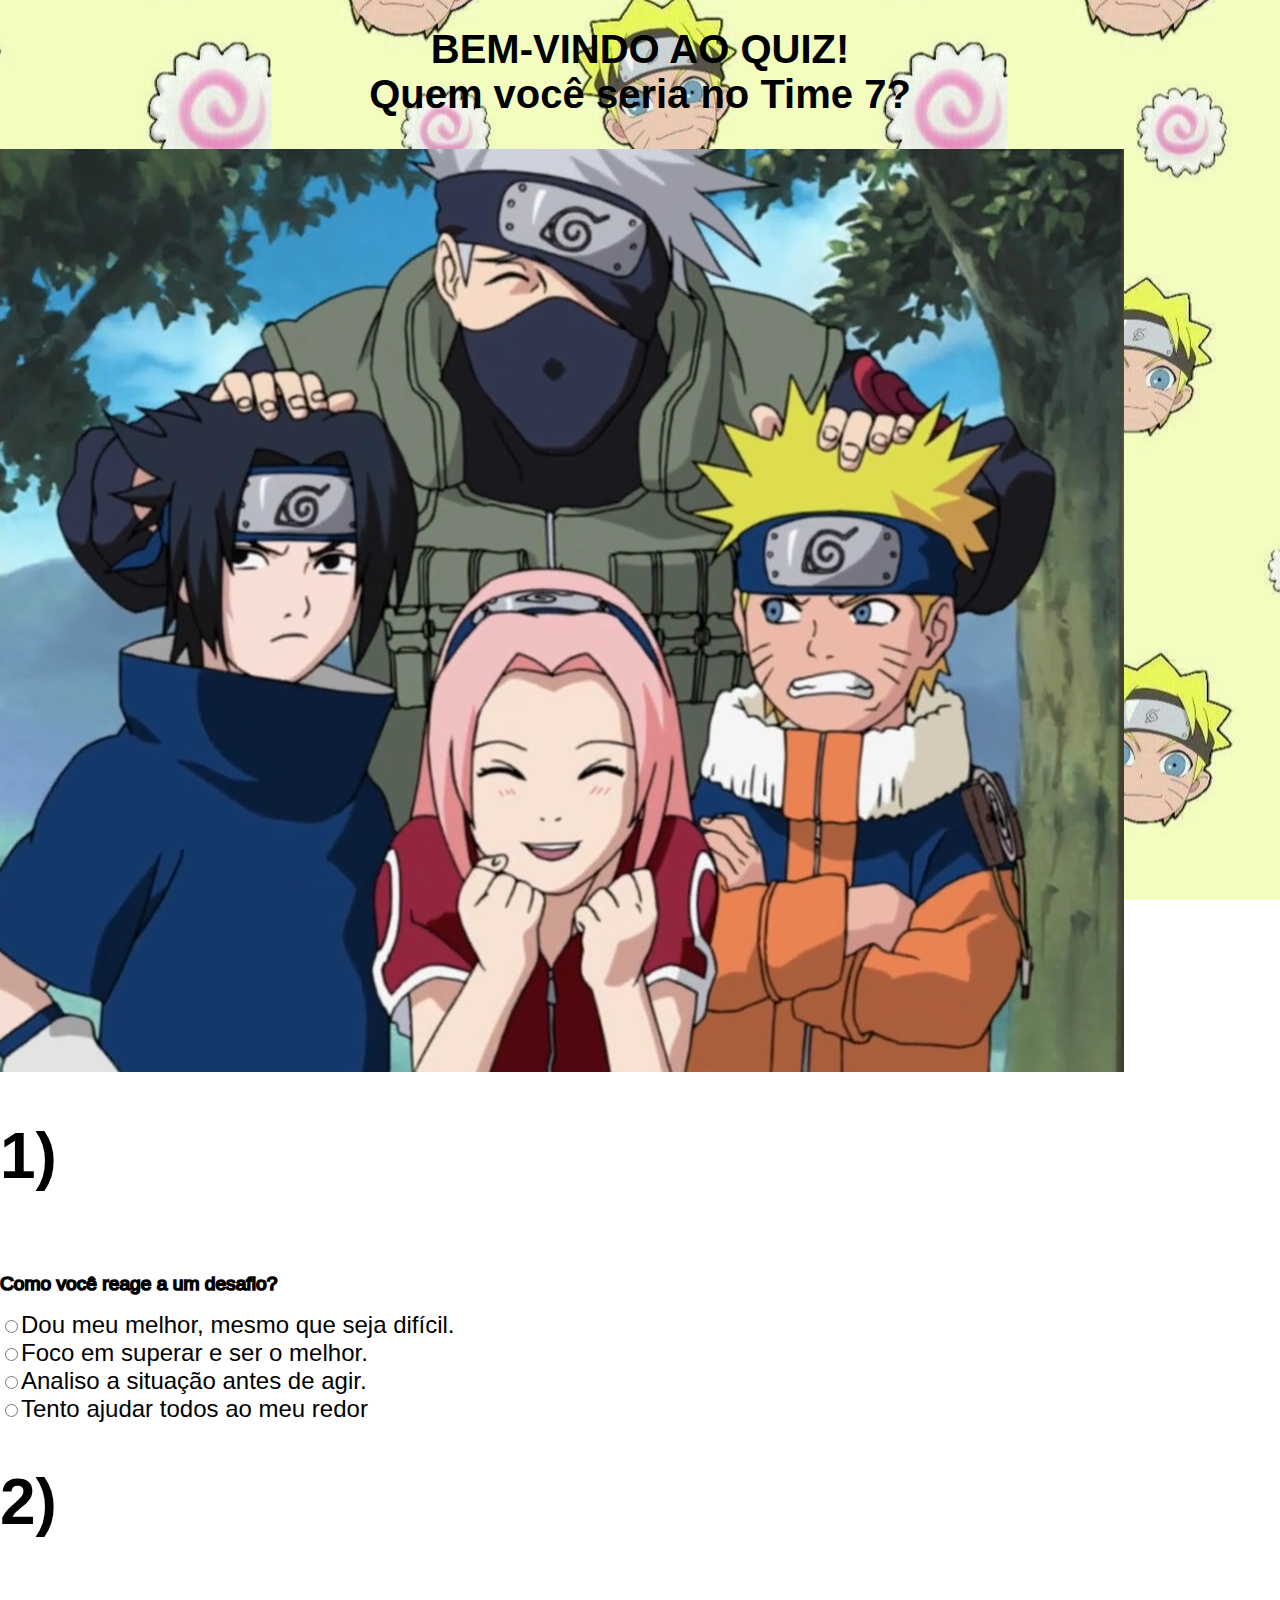
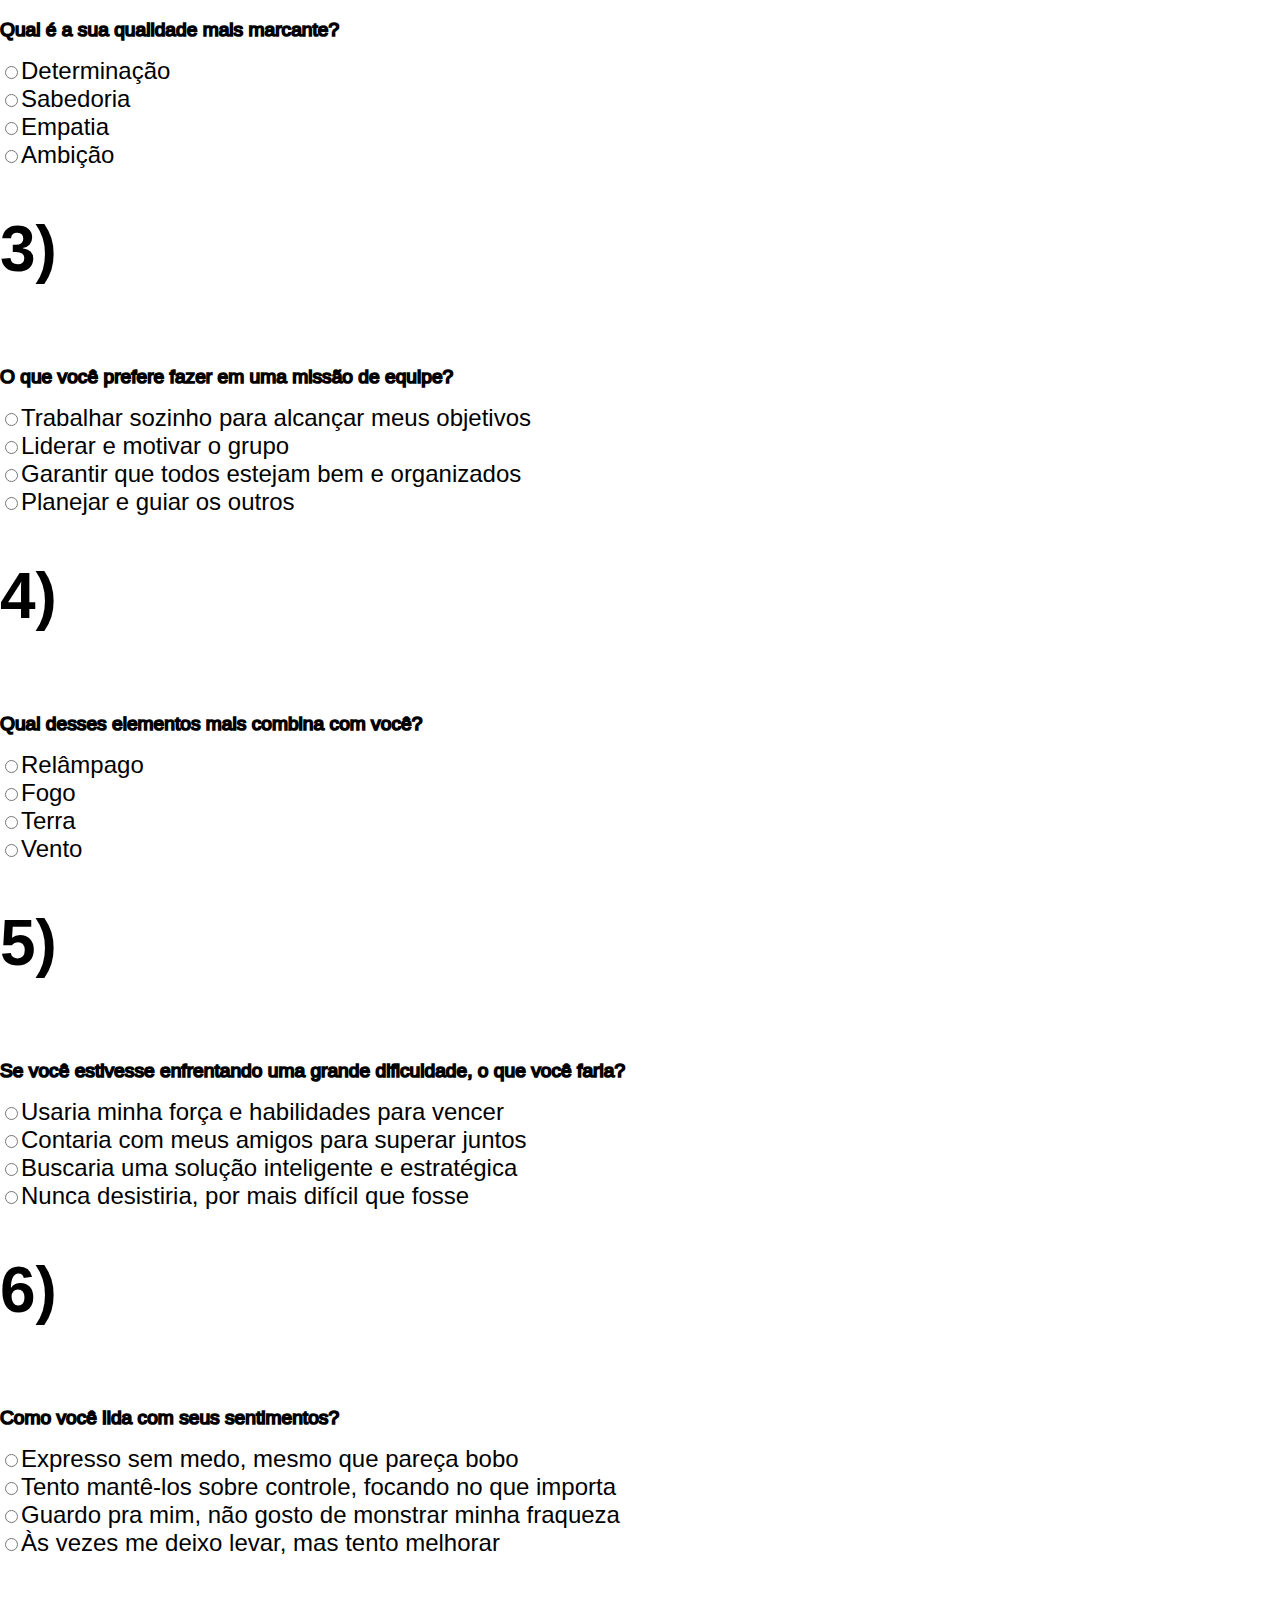
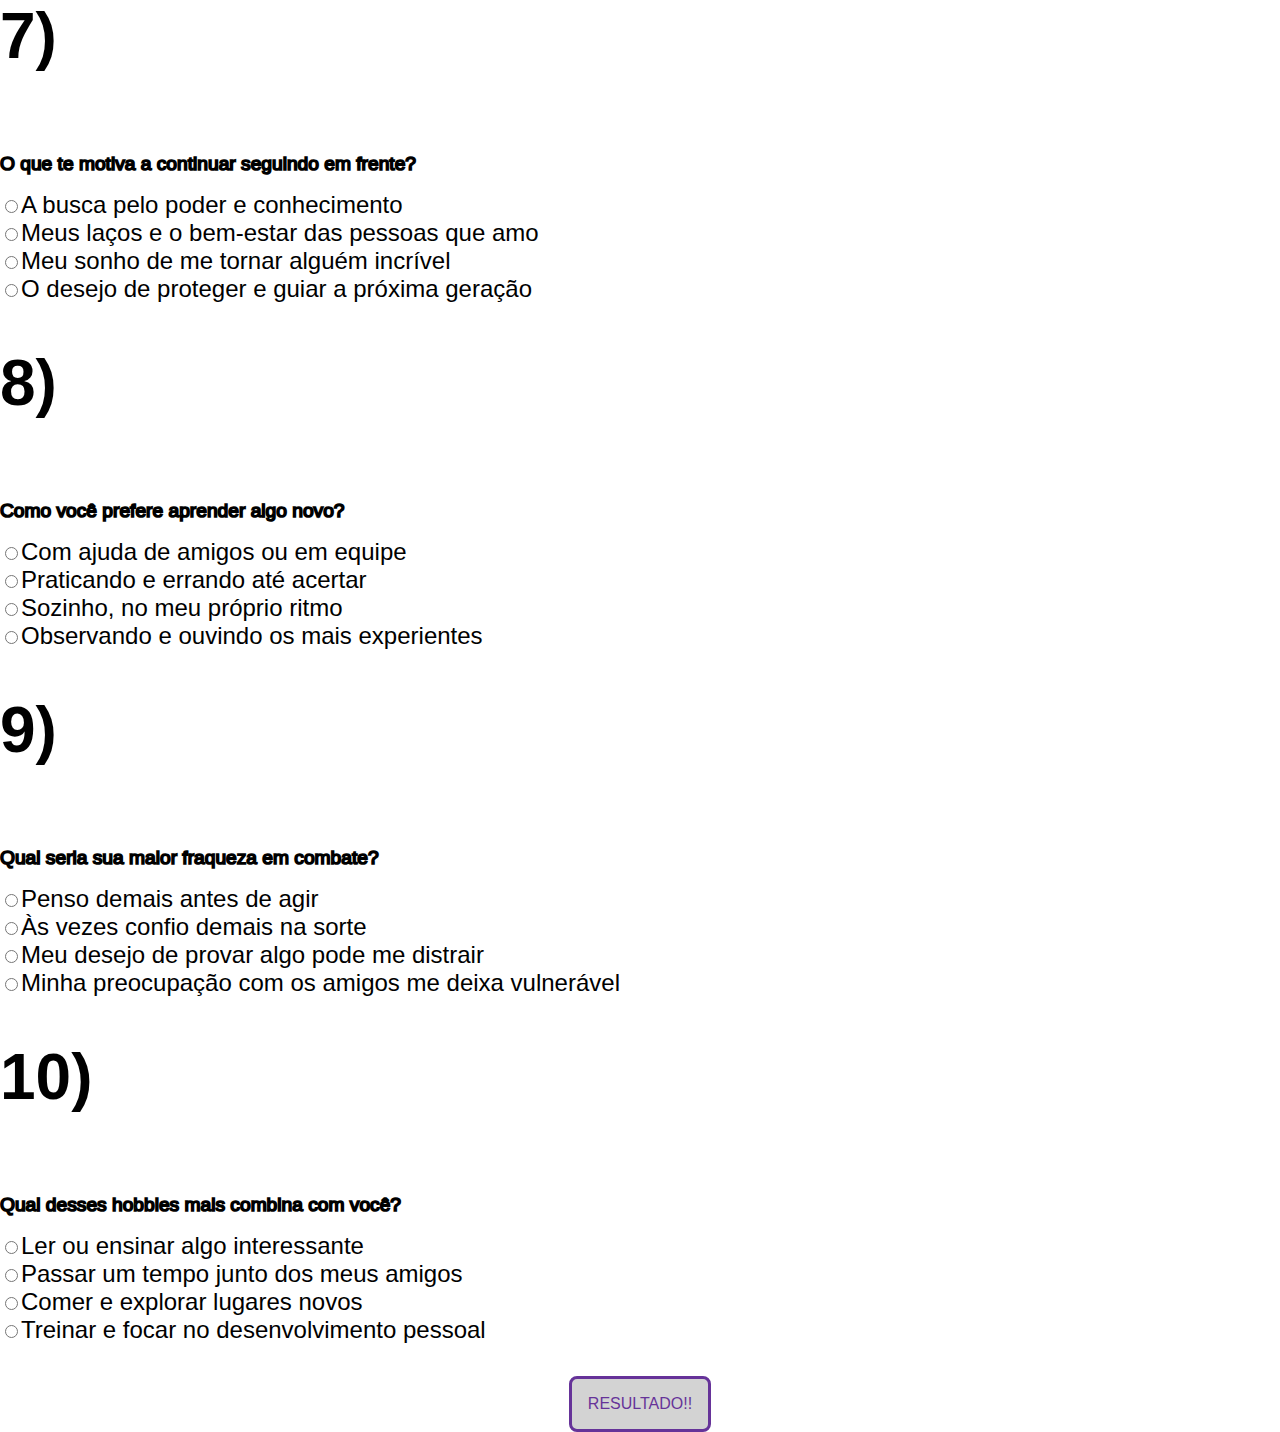
<file: Index.html>
<!DOCTYPE html>
<html lang="en">
<head>
    <meta charset="UTF-8">
    <meta name="viewport" content="width=device-width, initial-scale=1.0">
    <link rel="stylesheet" href="style.css">
    <title>Quiz</title>
</head>
<body>
    <h1 id="titulo">BEM-VINDO AO QUIZ!<br>Quem você seria no Time 7?</br></h1>
    <img src="img/Time7.jpg">


    <div>
        <h1 class="perguntas">1)</h1>
        <h2 class="textPergunta">Como você reage a um desafio?</h2>
        <label><input type="radio" name="pergunta 1" value="Naruto">Dou meu melhor, mesmo que seja difícil.</label>
        <br>
        <label><input type="radio" name="pergunta 1" value="Sasuke">Foco em superar e ser o melhor.</label>
        <br>
        <label><input type="radio" name="pergunta 1" value="Kakashi">Analiso a situação antes de agir.</label>
        <br>
        <label><input type="radio" name="pergunta 1" value="Sakura">Tento ajudar todos ao meu redor</label>
    </div>
    <div>
        <h1 class="perguntas">2)</h1>
        <h2 class="textPergunta">Qual é a sua qualidade mais marcante?</h2>

        <label><input type="radio" name="pergunta 2" value="Naruto">Determinação</label>
        <br>
        <label><input type="radio" name="pergunta 2" value="Kakashi">Sabedoria</label>
        <br>
        <label><input type="radio" name="pergunta 2" value="Sakura">Empatia</label>
        <br>
        <label><input type="radio" name="pergunta 2" value="Sasuke">Ambição</label>
    </div>
    <div>
        <h1 class="perguntas">3)</h1>      
        <h2 class="textPergunta">O que você prefere fazer em uma missão de equipe?</h2>

        <label><input type="radio" name="pergunta 3" value="Sasuke">Trabalhar sozinho para alcançar meus objetivos</label>
        <br>
        <label><input type="radio" name="pergunta 3" value="Naruto">Liderar e motivar o grupo</label>
        <br>
        <label><input type="radio" name="pergunta 3" value="Sakura">Garantir que todos estejam bem e organizados</label>
        <br>
        <label><input type="radio" name="pergunta 3" value="Kakashi">Planejar e guiar os outros</label>
    </div>
    <div>
        <h1 class="perguntas">4)</h1>
        <h2 class="textPergunta">Qual desses elementos mais combina com você?</h2>

        <label><input type="radio" name="pergunta 4" value="Kakashi">Relâmpago</label>
        <br>
        <label><input type="radio" name="pergunta 4" value="Sasuke">Fogo</label>
        <br>
        <label><input type="radio" name="pergunta 4" value="Sakura">Terra</label>
        <br>
        <label><input type="radio" name="pergunta 4" value="Naruto">Vento</label>
    </div>
    <div>
        <h1 class="perguntas">5)</h1>        
        <h2 class="textPergunta">Se você estivesse enfrentando uma grande dificuldade, o que você faria?</h2>

        <label><input type="radio" name="pergunta 5" value="Sasuke">Usaria minha força e habilidades para vencer</label>
        <br>
        <label><input type="radio" name="pergunta 5" value="Sakura">Contaria com meus amigos para superar juntos</label>
        <br>
        <label><input type="radio" name="pergunta 5" value="Kakashi">Buscaria uma solução inteligente e estratégica</label>
        <br>
        <label><input type="radio" name="pergunta 5" value="Naruto">Nunca desistiria, por mais difícil que fosse</label>
    </div>
    <div>
        <h1 class="perguntas">6)</h1>        
        <h2 class="textPergunta">Como você lida com seus sentimentos?</h2>

        <label><input type="radio" name="pergunta 6" value="Naruto">Expresso sem medo, mesmo que pareça bobo</label>
        <br>
        <label><input type="radio" name="pergunta 6" value="Kakashi">Tento mantê-los sobre controle, focando no que importa</label>
        <br>
        <label><input type="radio" name="pergunta 6" value="Sasuke">Guardo pra mim, não gosto de monstrar minha fraqueza</label>
        <br>
        <label><input type="radio" name="pergunta 6" value="Sakura">Às vezes me deixo levar, mas tento melhorar</label>
    
    </div>
    <div>
        <h1 class="perguntas">7)</h1>        
        <h2 class="textPergunta">O que te motiva a continuar seguindo em frente?</h2>

        <label><input type="radio" name="pergunta 7" value="Sasuke">A busca pelo poder e conhecimento</label>
        <br>
        <label><input type="radio" name="pergunta 7" value="Sakura">Meus laços e o bem-estar das pessoas que amo</label>
        <br>
        <label><input type="radio" name="pergunta 7" value="Naruto">Meu sonho de me tornar alguém incrível</label>
        <br>
        <label><input type="radio" name="pergunta 7" value="Kakashi">O desejo de proteger e guiar a próxima geração</label>
    </div>
    <div>
        <h1 class="perguntas">8)</h1>        
        <h2 class="textPergunta">Como você prefere aprender algo novo?</h2>

        <label><input type="radio" name="pergunta 8" value="Sakura">Com ajuda de amigos ou em equipe</label>
        <br>
        <label><input type="radio" name="pergunta 8" value="Naruto">Praticando e errando até acertar</label>
        <br>
        <label><input type="radio" name="pergunta 8" value="Sasuke">Sozinho, no meu próprio ritmo</label>
        <br>
        <label><input type="radio" name="pergunta 8" value="Kakashi">Observando e ouvindo os mais experientes</label>
    </div>
    <div>
        <h1 class="perguntas">9)</h1>        
        <h2 class="textPergunta">Qual seria sua maior fraqueza em combate?</h2>

        <label><input type="radio" name="pergunta 9" value="Kakashi">Penso demais antes de agir</label>
        <br>
        <label><input type="radio" name="pergunta 9" value="Naruto">Às vezes confio demais na sorte</label>
        <br>
        <label><input type="radio" name="pergunta 9" value="Sasuke">Meu desejo de provar algo pode me distrair</label>
        <br>
        <label><input type="radio" name="pergunta 9" value="Sakura">Minha preocupação com os amigos me deixa vulnerável</label>
    </div>
    <div>
        <h1 class="perguntas">10)</h1>       
        <h2 class="textPergunta">Qual desses hobbies mais combina com você?</h2>

        <label><input type="radio" name="pergunta 10" value="Kakashi">Ler ou ensinar algo interessante</label>
        <br>
        <label><input type="radio" name="pergunta 10" value="Sakura">Passar um tempo junto dos meus amigos</label>
        <br>
        <label><input type="radio" name="pergunta 10" value="Naruto">Comer e explorar lugares novos</label>
        <br>
        <label><input type="radio" name="pergunta 10" value="Sasuke">Treinar e focar no desenvolvimento pessoal</label>
    </div>
        <div id="resultado"></div>

        <div id="botaoResultado"><button onclick="testar()">RESULTADO!!</button></div>

        <script src="Script.js"></script>
</body>
</html>
</file>
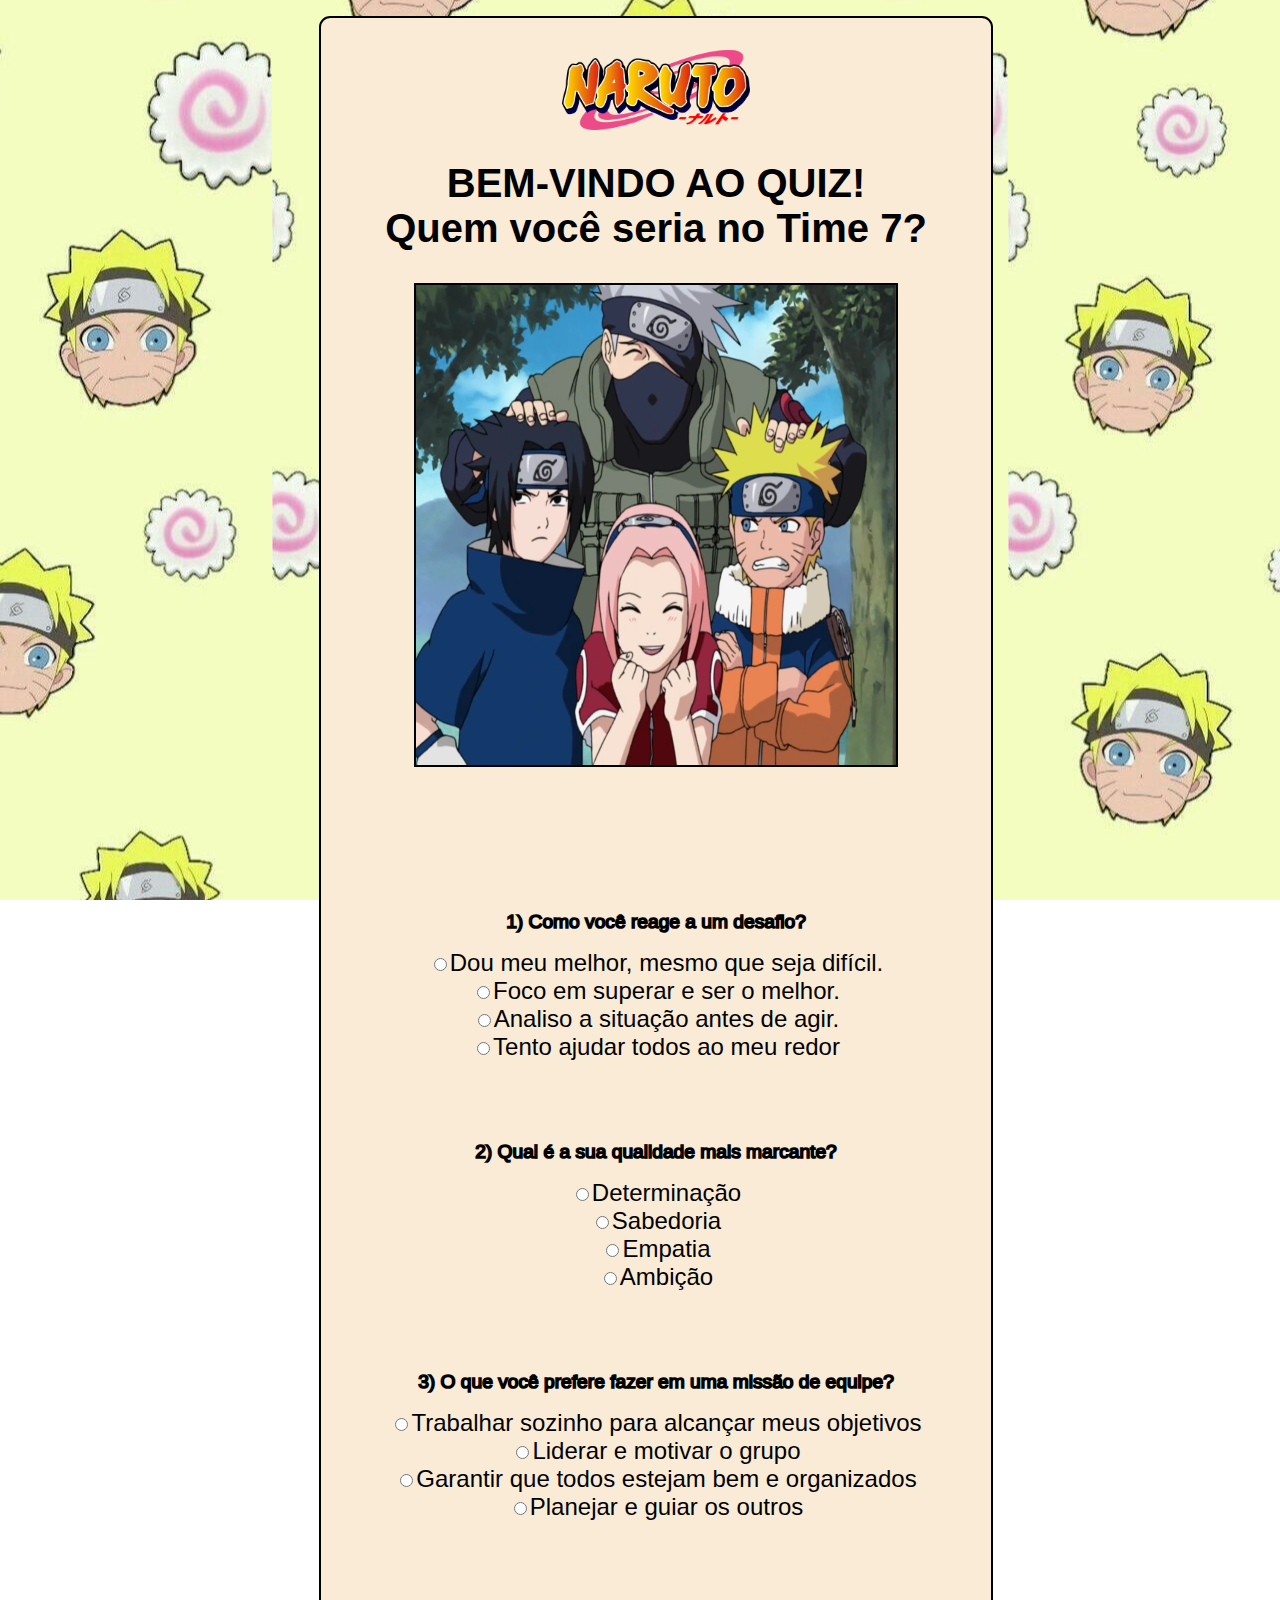
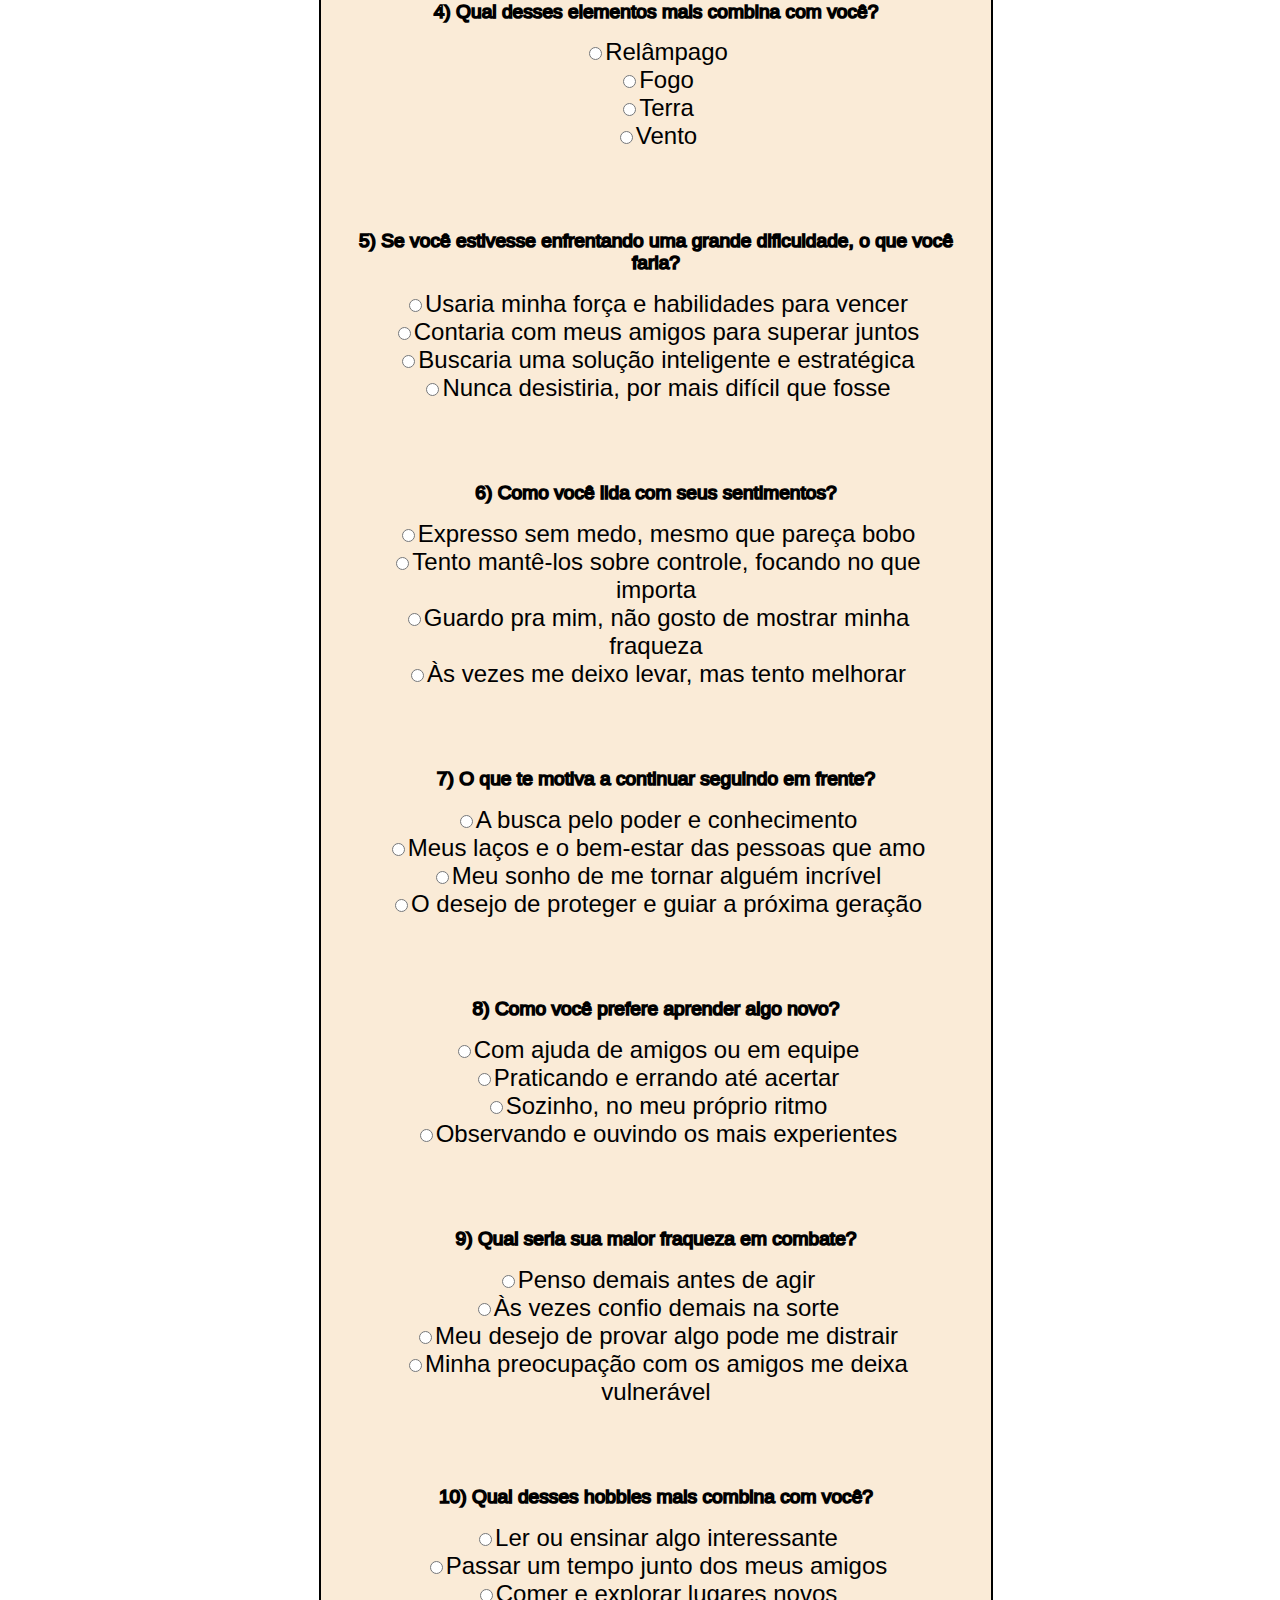
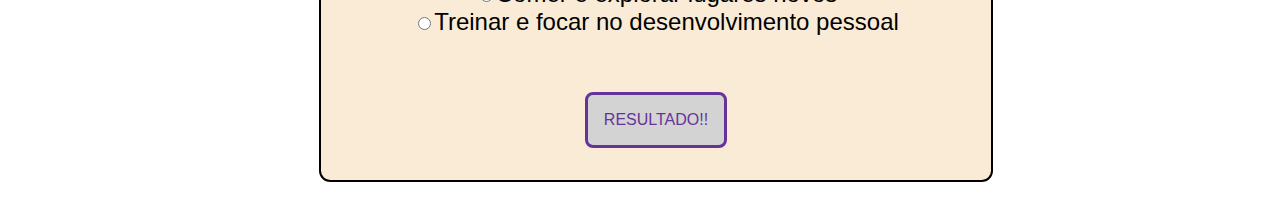
<file: index.html>
<!DOCTYPE html>
<html lang="en">
<head>
    <meta charset="UTF-8">
    <meta name="viewport" content="width=device-width, initial-scale=1.0">
    <link rel="stylesheet" href="style.css">
    <title>Quiz</title>
</head>
<body>
    <div id="container">
        <div class="coluna"></div>

       
        <div id="allContent">
            <div id="Bemvindo">
                <img id="logo" src="img/narutinlogo.png" alt="Logo Naruto">
                <h1 id="titulo">BEM-VINDO AO QUIZ!<br>Quem você seria no Time 7?</br></h1>
            </div>

            <img id="time7" src="img/Time7.jpg">

            <div class="divspergunta">
                <h2 class="textPergunta">1) Como você reage a um desafio?</h2>
                <label><input type="radio" name="pergunta 1" value="Naruto">Dou meu melhor, mesmo que seja difícil.</label>
                <br>
                <label><input type="radio" name="pergunta 1" value="Sasuke">Foco em superar e ser o melhor.</label>
                <br>
                <label><input type="radio" name="pergunta 1" value="Kakashi">Analiso a situação antes de agir.</label>
                <br>
                <label><input type="radio" name="pergunta 1" value="Sakura">Tento ajudar todos ao meu redor</label>
            </div>
            <div class="divspergunta">
                <h2 class="textPergunta">2) Qual é a sua qualidade mais marcante?</h2>
                <label><input type="radio" name="pergunta 2" value="Naruto">Determinação</label>
                <br>
                <label><input type="radio" name="pergunta 2" value="Kakashi">Sabedoria</label>
                <br>
                <label><input type="radio" name="pergunta 2" value="Sakura">Empatia</label>
                <br>
                <label><input type="radio" name="pergunta 2" value="Sasuke">Ambição</label>
            </div>
            <div class="divspergunta">
                <h2 class="textPergunta">3) O que você prefere fazer em uma missão de equipe?</h2>
                <label><input type="radio" name="pergunta 3" value="Sasuke">Trabalhar sozinho para alcançar meus objetivos</label>
                <br>
                <label><input type="radio" name="pergunta 3" value="Naruto">Liderar e motivar o grupo</label>
                <br>
                <label><input type="radio" name="pergunta 3" value="Sakura">Garantir que todos estejam bem e organizados</label>
                <br>
                <label><input type="radio" name="pergunta 3" value="Kakashi">Planejar e guiar os outros</label>
            </div>
            <div class="divspergunta">
                <h2 class="textPergunta">4) Qual desses elementos mais combina com você?</h2>
                <label><input type="radio" name="pergunta 4" value="Kakashi">Relâmpago</label>
                <br>
                <label><input type="radio" name="pergunta 4" value="Sasuke">Fogo</label>
                <br>
                <label><input type="radio" name="pergunta 4" value="Sakura">Terra</label>
                <br>
                <label><input type="radio" name="pergunta 4" value="Naruto">Vento</label>
            </div>
            <div class="divspergunta">
                <h2 class="textPergunta">5) Se você estivesse enfrentando uma grande dificuldade, o que você faria?</h2>
                <label><input type="radio" name="pergunta 5" value="Sasuke">Usaria minha força e habilidades para vencer</label>
                <br>
                <label><input type="radio" name="pergunta 5" value="Sakura">Contaria com meus amigos para superar juntos</label>
                <br>
                <label><input type="radio" name="pergunta 5" value="Kakashi">Buscaria uma solução inteligente e estratégica</label>
                <br>
                <label><input type="radio" name="pergunta 5" value="Naruto">Nunca desistiria, por mais difícil que fosse</label>
            </div>
            <div class="divspergunta">
                <h2 class="textPergunta">6) Como você lida com seus sentimentos?</h2>
                <label><input type="radio" name="pergunta 6" value="Naruto">Expresso sem medo, mesmo que pareça bobo</label>
                <br>
                <label><input type="radio" name="pergunta 6" value="Kakashi">Tento mantê-los sobre controle, focando no que importa</label>
                <br>
                <label><input type="radio" name="pergunta 6" value="Sasuke">Guardo pra mim, não gosto de mostrar minha fraqueza</label>
                <br>
                <label><input type="radio" name="pergunta 6" value="Sakura">Às vezes me deixo levar, mas tento melhorar</label>
            </div>
            <div class="divspergunta">
                <h2 class="textPergunta">7) O que te motiva a continuar seguindo em frente?</h2>
                <label><input type="radio" name="pergunta 7" value="Sasuke">A busca pelo poder e conhecimento</label>
                <br>
                <label><input type="radio" name="pergunta 7" value="Sakura">Meus laços e o bem-estar das pessoas que amo</label>
                <br>
                <label><input type="radio" name="pergunta 7" value="Naruto">Meu sonho de me tornar alguém incrível</label>
                <br>
                <label><input type="radio" name="pergunta 7" value="Kakashi">O desejo de proteger e guiar a próxima geração</label>
            </div>
            <div class="divspergunta">
                <h2 class="textPergunta">8) Como você prefere aprender algo novo?</h2>
                <label><input type="radio" name="pergunta 8" value="Sakura">Com ajuda de amigos ou em equipe</label>
                <br>
                <label><input type="radio" name="pergunta 8" value="Naruto">Praticando e errando até acertar</label>
                <br>
                <label><input type="radio" name="pergunta 8" value="Sasuke">Sozinho, no meu próprio ritmo</label>
                <br>
                <label><input type="radio" name="pergunta 8" value="Kakashi">Observando e ouvindo os mais experientes</label>
            </div>
            <div class="divspergunta">
                <h2 class="textPergunta">9) Qual seria sua maior fraqueza em combate?</h2>
                <label><input type="radio" name="pergunta 9" value="Kakashi">Penso demais antes de agir</label>
                <br>
                <label><input type="radio" name="pergunta 9" value="Naruto">Às vezes confio demais na sorte</label>
                <br>
                <label><input type="radio" name="pergunta 9" value="Sasuke">Meu desejo de provar algo pode me distrair</label>
                <br>
                <label><input type="radio" name="pergunta 9" value="Sakura">Minha preocupação com os amigos me deixa vulnerável</label>
            </div>
            <div class="divspergunta">
                <h2 class="textPergunta">10) Qual desses hobbies mais combina com você?</h2>
                <label><input type="radio" name="pergunta 10" value="Kakashi">Ler ou ensinar algo interessante</label>
                <br>
                <label><input type="radio" name="pergunta 10" value="Sakura">Passar um tempo junto dos meus amigos</label>
                <br>
                <label><input type="radio" name="pergunta 10" value="Naruto">Comer e explorar lugares novos</label>
                <br>
                <label><input type="radio" name="pergunta 10" value="Sasuke">Treinar e focar no desenvolvimento pessoal</label>
            </div>
            <div id="resultado"></div>
            <div id="botaoResultado"><button onclick="testar()">RESULTADO!!</button></div>
        </div>

        
        <div class="coluna"></div>
    </div>
    <script src="Script.js"></script>
</body>
</html>
</file>
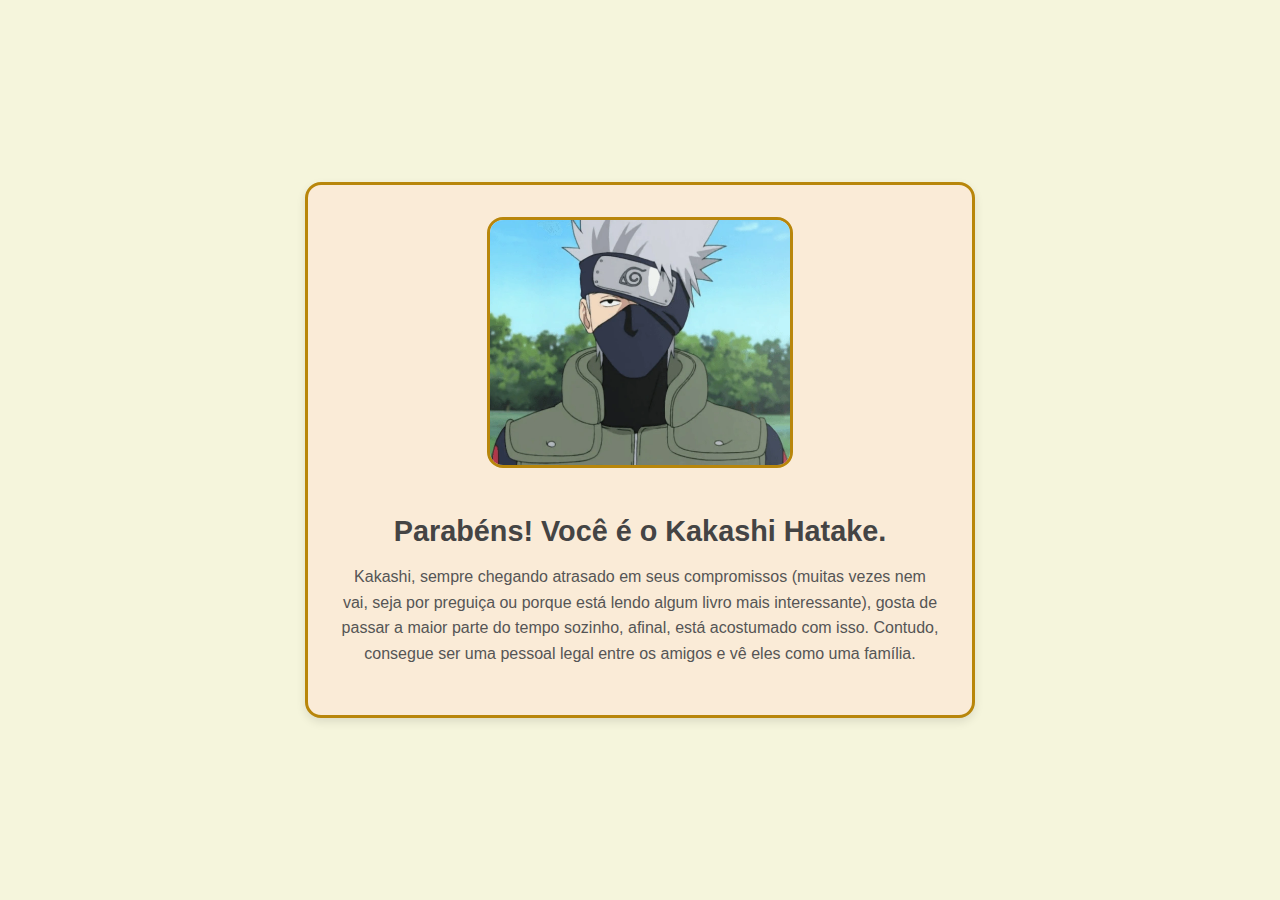
<file: Kakashi.html>
<!DOCTYPE html>
<html lang="en">
<head>
    <meta charset="UTF-8">
    <meta name="viewport" content="width=device-width, initial-scale=1.0">
    <title>Kakashi Hatake</title>
    <link rel="stylesheet" href="ResultadoStyle.css">
</head>
<body>
    <div class="coluna"></div>
    <div id="pai">
        <div id="imagem">
            <img src="img/KakashiImg.jpg" alt="Imagem do Kakashi">          
        </div>
        <div id="text">
            <h1>Parabéns! Você é o Kakashi Hatake.</h1>
            <p>Kakashi, sempre chegando atrasado em seus compromissos (muitas vezes nem vai, seja por preguiça ou porque está lendo algum livro mais interessante), gosta de passar a maior parte do tempo sozinho, afinal, está acostumado com isso. Contudo, consegue ser uma pessoal legal entre os amigos e vê eles como uma família.</p>
    
    </div>
    </div>
    <div class="coluna"></div>
</body>
</html>
</file>
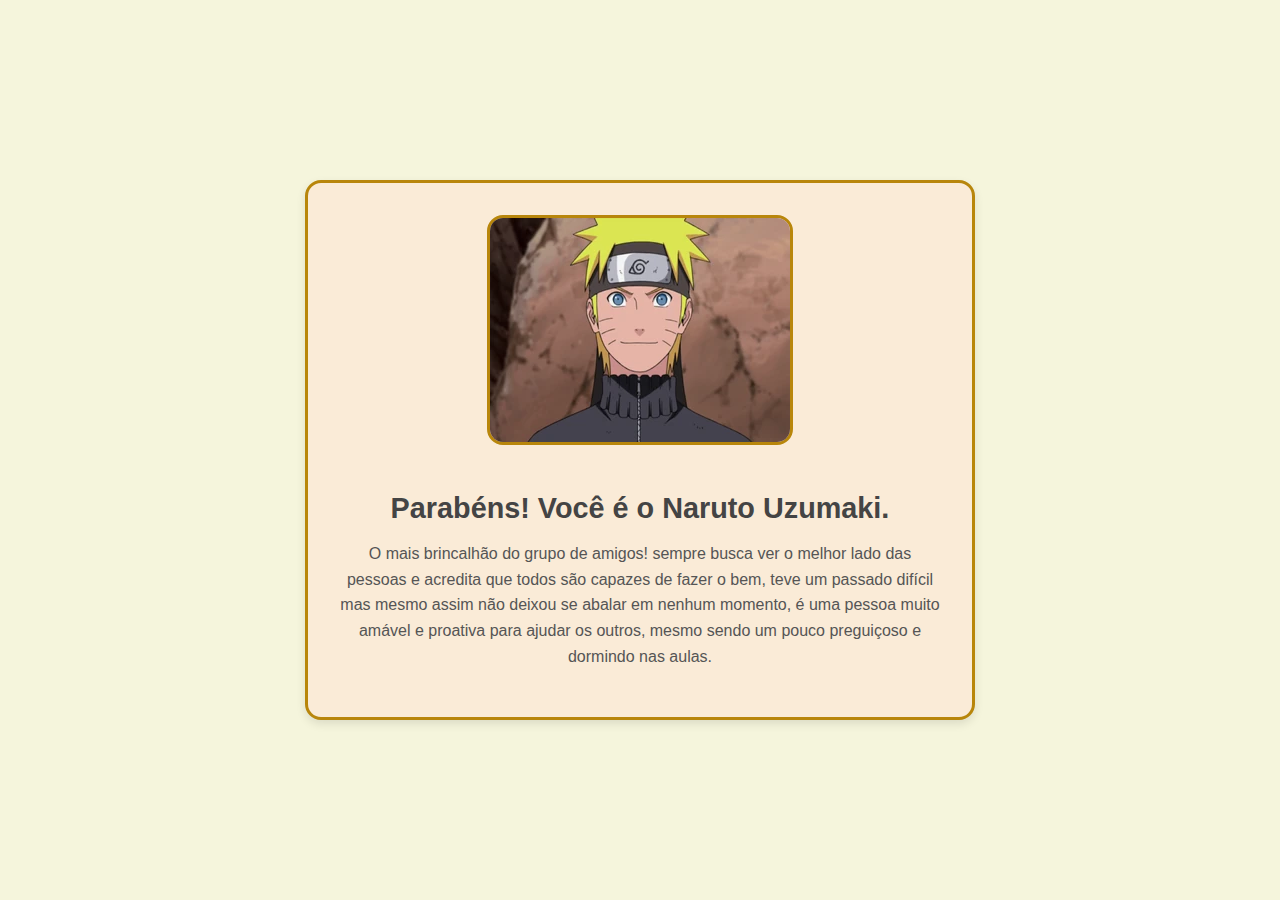
<file: Naruto.html>
<!DOCTYPE html>
<html lang="en">
<head>
    <meta charset="UTF-8">
    <meta name="viewport" content="width=device-width, initial-scale=1.0">
    <title>Naruto Uzumaki</title>
    <link rel="stylesheet" href="ResultadoStyle.css">
</head>
<body>
    <div class="coluna"></div>
    <div id="pai">
        <div id="imagem">
            <img src="img/NarutoImg.jpg" alt="Imagem do Naruto">          
        </div>
        <div id="text">
            <h1>Parabéns! Você é o Naruto Uzumaki.</h1>
        <p>O mais brincalhão do grupo de amigos! sempre busca ver o melhor lado das pessoas e acredita que todos são capazes de fazer o bem, teve um passado difícil mas mesmo assim não deixou se abalar em nenhum momento, é uma pessoa muito amável e proativa para ajudar os outros, mesmo sendo um pouco preguiçoso e dormindo nas aulas.</p>
    </div>
    </div>
    <div class="coluna"></div>
</body>
</html>
</file>
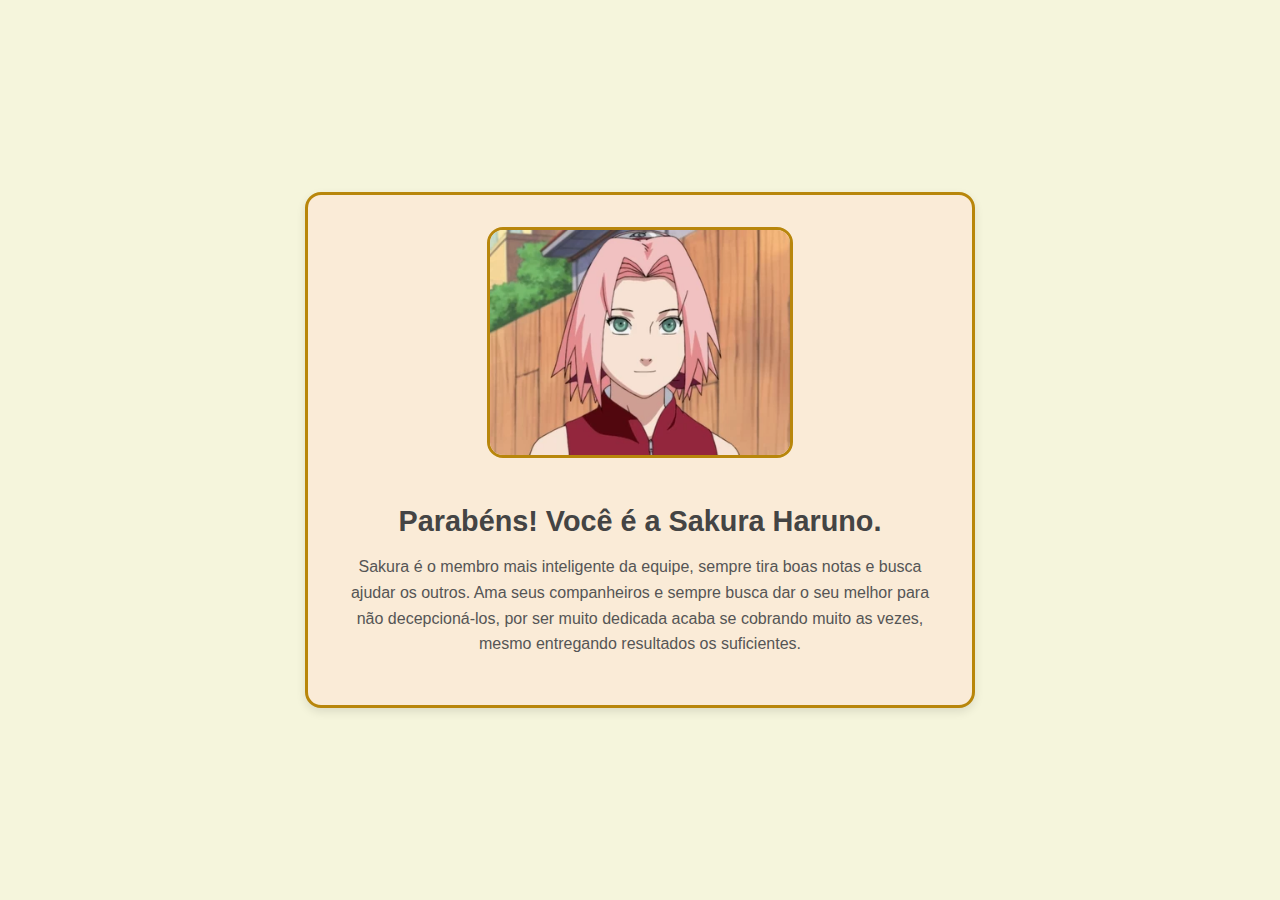
<file: Sakura.html>
<!DOCTYPE html>
<html lang="en">
<head>
    <meta charset="UTF-8">
    <meta name="viewport" content="width=device-width, initial-scale=1.0">
    <title>Sakura Haruno</title>
    <link rel="stylesheet" href="ResultadoStyle.css">
</head>
<body>
    <div class="coluna"></div>
    <div id="pai">
        <div id="imagem">
                <img src="img/SakuraImg.jpg" alt="Imagem da Sakura">          
        </div>
        <div id="text">
            <h1>Parabéns! Você é a Sakura Haruno.</h1>
                <p>Sakura é o membro mais inteligente da equipe, sempre tira boas notas e busca ajudar os outros. Ama seus companheiros e sempre busca dar o seu melhor para não decepcioná-los, por ser muito dedicada acaba se cobrando muito as vezes, mesmo entregando resultados os suficientes. </p>
        </div>
    </div>
    <div class="coluna"></div>
</body>
</html>
</file>
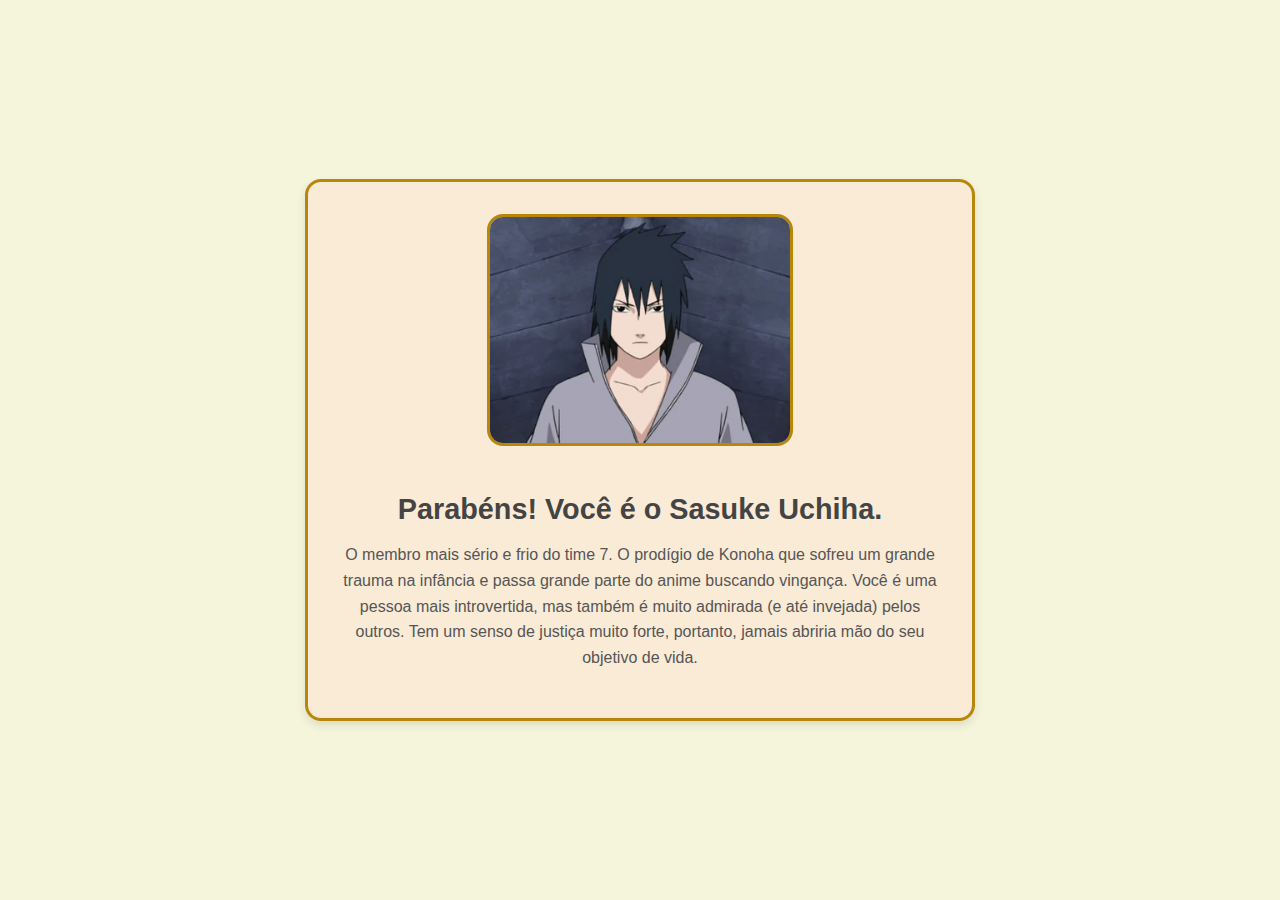
<file: Sasuke.html>
<!DOCTYPE html>
<html lang="en">
<head>
    <meta charset="UTF-8">
    <meta name="viewport" content="width=device-width, initial-scale=1.0">
    <title>Sasuke Uchiha</title>
    <link rel="stylesheet" href="ResultadoStyle.css">
</head>
<body>
    <div class="coluna"></div>
    <div id="pai">
        <div id="imagem">
            <img src="img/SasukeImg.jpg" alt="Imagem Sasuke">
        </div>
        <div id="text">
        <h1>Parabéns! Você é o Sasuke Uchiha.</h1>
        <p>O membro mais sério e frio do time 7. O prodígio de Konoha que sofreu um grande trauma na infância e passa grande parte do anime buscando vingança. Você é uma pessoa mais introvertida, mas também é muito admirada (e até invejada) pelos outros. Tem um senso de justiça muito forte, portanto, jamais abriria mão do seu objetivo de vida.</p>
    </div>
    </div>
    <div class="coluna"></div>
</body>
</html>
</file>
<file: style.css>
h1 {
    font-family: 'Franklin Gothic Medium', 'Arial Narrow', Arial, sans-serif;
    font-size: 4rem;
}

h2 {
    font-weight: normal;
    font-size: 2.5rem;
    font-family: 'Franklin Gothic Medium', 'Arial Narrow', Arial, sans-serif;
}

label {
    font-family: 'Franklin Gothic Medium', 'Arial Narrow', Arial, sans-serif;
    font-size: 1.5rem;
}

#titulo {
    text-align: center;
    margin-bottom: 2rem;
    font-size: 2.5rem;
}

#botaoResultado {
    margin-top: 2rem;
    display: flex;
    justify-content: center;
}

div button {
    color: rebeccapurple;
    padding: 1rem;
    font-family: 'Franklin Gothic Medium', 'Arial Narrow', Arial, sans-serif;
    font-size: 1rem;
    border: solid rebeccapurple 0.2rem;
    border-radius: 0.5rem;
    background-color: lightgrey;
    cursor: pointer;
    transition: background-color 0.3s, transform 0.3s;
}

div button:hover {
    background-color: rebeccapurple;
    color: white;
    transform: scale(1.05);
}

#resultado {
    font-family: 'Gill Sans', 'Gill Sans MT', Calibri, 'Trebuchet MS', sans-serif;
    margin: auto;
    text-align: center;
    margin-top: 1.5rem;
    font-size: 1rem;
}

#time7 {
    border: solid 2px black;
    height: 30rem;
    width: 30rem;
    margin: auto;
    display: block;
    margin-bottom: 4rem;
}

#logo {
    height: 5rem;
    margin: auto;
}

#container {
    display: flex;
    flex-wrap: wrap;
    width: 100%;
    height: auto;
    justify-content: center;
    padding: 1rem;
}

.coluna {
    flex: 1;
    min-width: 300px;
    height: auto;
}

#allContent {
    flex: 2;
    background-color: antiquewhite;
    display: flex;
    flex-direction: column;
    text-align: center;
    width: 100%;
    max-width: 900px;
    padding: 2rem;
    margin: auto;
    border: solid 2px;
    border-radius: 0.7rem;
}

.textPergunta {
    -webkit-text-stroke-width: 1.7px;
    -webkit-text-stroke-color: black;
    color: white;
    margin-top: 5rem;
    font-size: 1.2rem;
}

body {
    background-image: url("img/fundo_naruto.jpg");
    background-size: auto; 
    background-attachment: fixed;
    background-repeat: repeat; 
    background-position: center;
    margin: 0;
    padding: 0;
    font-size: 16px;
    box-sizing: border-box;
}


@media (max-width: 1024px) {
    h1 {
        font-size: 3rem;
    }

    h2 {
        font-size: 2rem;
    }

    label {
        font-size: 1.2rem;
    }

    #titulo {
        font-size: 2rem;
    }

    div button {
        font-size: 1rem;
        padding: 0.8rem;
    }

    #time7 {
        height: 20rem;
        width: 20rem;
    }

    #allContent {
        padding: 1.5rem;
    }
}

@media (max-width: 768px) {
    h1 {
        font-size: 2rem;
    }

    h2 {
        font-size: 1.5rem;
    }

    label {
        font-size: 1rem;
    }

    #titulo {
        font-size: 1.5rem;
    }

    div button {
        font-size: 0.8rem;
        padding: 0.6rem;
    }

    #time7 {
        height: 15rem;
        width: 15rem;
    }

    body{
        background-color: antiquewhite;
        background-image: none;
    }

    #allContent{
        border: none;
    }
}
</file>
<file: ResultadoStyle.css>
#pai {
    display: flex;
    flex-direction: column;
    justify-content: center;
    align-items: center;
    padding: 2rem;
    border: solid 3px darkgoldenrod;
    border-radius: 1rem;
    background-color: antiquewhite;
    box-shadow: 0 4px 10px rgba(0, 0, 0, 0.1);
    max-width: 600px;
    margin: auto;
    text-align: center;
}

div img {
    border: solid 3px darkgoldenrod;
    border-radius: 1rem;
    width: 100%;
    max-width: 300px;
    height: auto;
    margin-bottom: 1.5rem;
}

div h1 {
    font-family: 'Franklin Gothic Medium', 'Arial Narrow', Arial, sans-serif;
    font-size: 1.8rem;
    color: #444;
    margin-bottom: 1rem;
}

div p {
    font-family: 'Gill Sans', 'Gill Sans MT', Calibri, 'Trebuchet MS', sans-serif;
    font-size: 1rem;
    line-height: 1.6;
    color: #555;
}

body {
    background-color: beige;
    display: flex;
    justify-content: center;
    align-items: center;
    margin: 0;
    height: 100vh;
    padding: 0 1rem;
    box-sizing: border-box;
}

.coluna {
    flex: 1;
    margin: 0 1rem;
}

@media (max-width: 768px) {
    #pai {
        padding: 1.5rem;
        max-width: 90%;
    }

    div img {
        max-width: 80%;
    }

    div h1 {
        font-size: 1.5rem;
    }

    div p {
        font-size: 0.9rem;
    }
}
</file>
